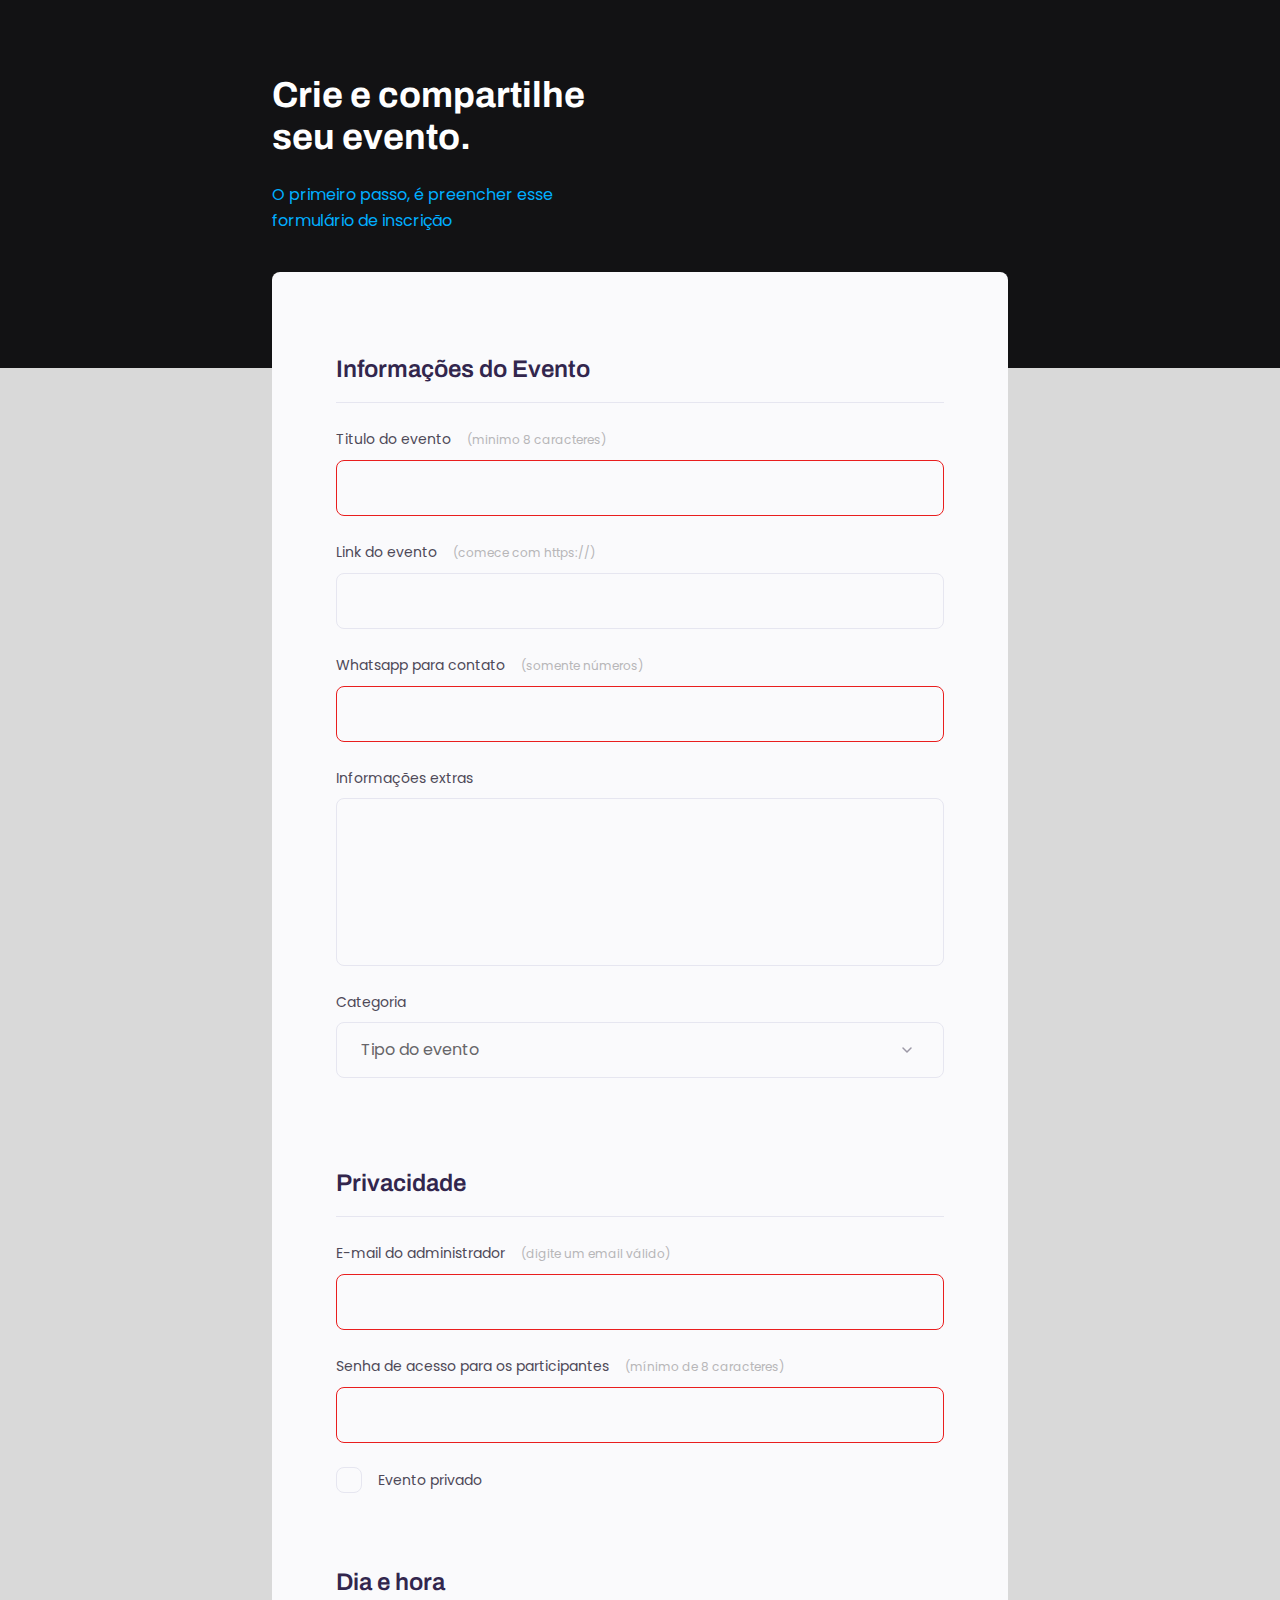
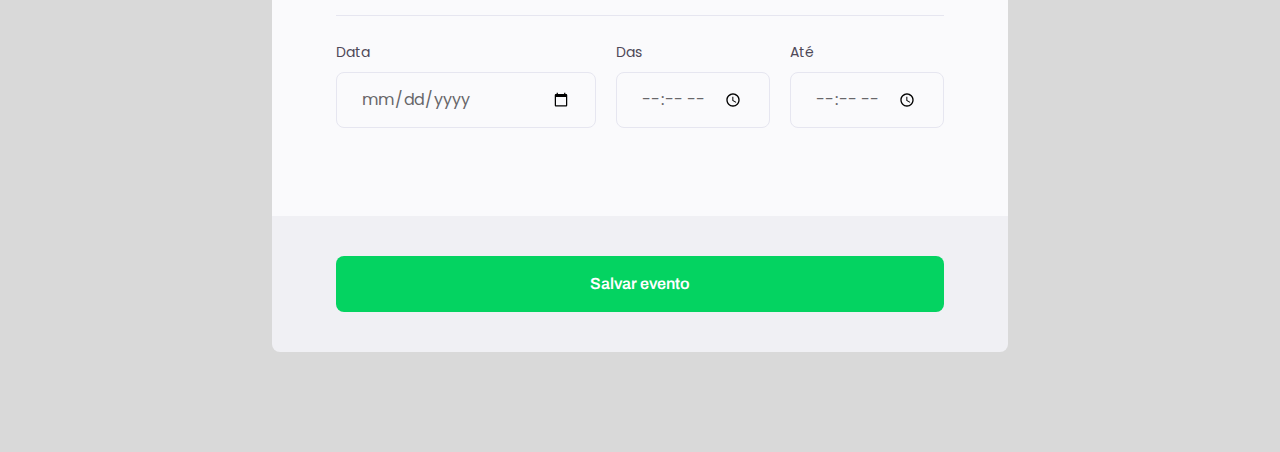
<file: index.html>
<!DOCTYPE html>
<html lang="pt-BR">
<head>
  <meta charset="UTF-8">
  <meta name="viewport" content="width=device-width, initial-scale=1.0">
  <link rel="stylesheet" href="/css/style.css">
  <title>Crie seu evento</title>
</head>
<body>

  <div class="page">
    <header>
      <h1>Crie e compartilhe seu evento.</h1>
      <p>
        O primeiro passo, é preencher esse formulário de inscrição
      </p>
    </header> 
    <form id="my-form">
      <!-- conjunto de campos -->
      <fieldset>
        <legend>Informações do Evento</legend>
        <div class="input-wrapper">
               <label for="event-title">Titulo do evento <span>(minimo 8 caracteres)</span></label>
                      <input type="text" name="event-titulo" id="event-titulo" required minlength="8">
        </div>
        <div class="input-wrapper">
          <label for="link-event">Link do evento <span>(comece com https://)</span></label> 
                 <input type="url" name="link" id="event-link">   
        </div>
          <div class="input-wrapper">
            <label for="event-whatsapp">Whatsapp para contato <span>(somente números)</span></label>
                  <input type="number" name="contato" id="event-whatsapp" required >
            
          </div>
         <div class="input-wrapper">
          <label for="info">Informações extras</label>
                  <textarea id="event-info" ></textarea> 
         </div>
        
         
         
          <div class="input-wrapper">
            <label for="event-category">Categoria</label>
                 <select id="event-category">
                  <option value="live">Tipo do evento</option>
                  <option value="live">Ao vivo</option>
                  <option value="podcast">Podcast</option>
                  <option value="mentoria">Mentori</option>
                 </select>
          </div>
        </fieldset>

        <fieldset>
          <legend>Privacidade</legend>
          <div class="input-wrapper">
            <label for="event-email">E-mail do administrador <span>(digite um email válido)</span></label>
                 <input type="text" name="" id="event-email" required>
          </div>
          
          <div class="input-wrapper">
            <label for="event-password">Senha de acesso para os participantes <span>(mínimo de 8 caracteres)</span></label>
                 <input type="password" name="" id="event-password" required minlength="8">
          </div>
         <div class="checkbox-wrapper">
                <input type="checkbox" name="" id="event-private"> 
                <label for="event-private"> Evento privado</label>
         </div>
        
          </fieldset>

        <fieldset>
          <legend>Dia e hora</legend>
      <div class="col-3">
        <div class="input-wrapper">
          <label for="date"> Data</label>
          <input type="date" id="event-date">
        </div>
         <div class="input-wrapper">
          <label for="">Das</label>
                 <input type="time" name="" id="event-time">
         </div>
              <div class="input-wrapper">
                <label for="">Até</label>
                <input type="time" name="" id="event-time">
              </div>
            
    
      </div>    
         
        
      </fieldset>
     
    </form>

    <div class="rodape">
      <input type="submit" form="my-form" value="Salvar evento"name="" id="event-submit">
    </div>
  </div>
  
</body>
</html>
</file>
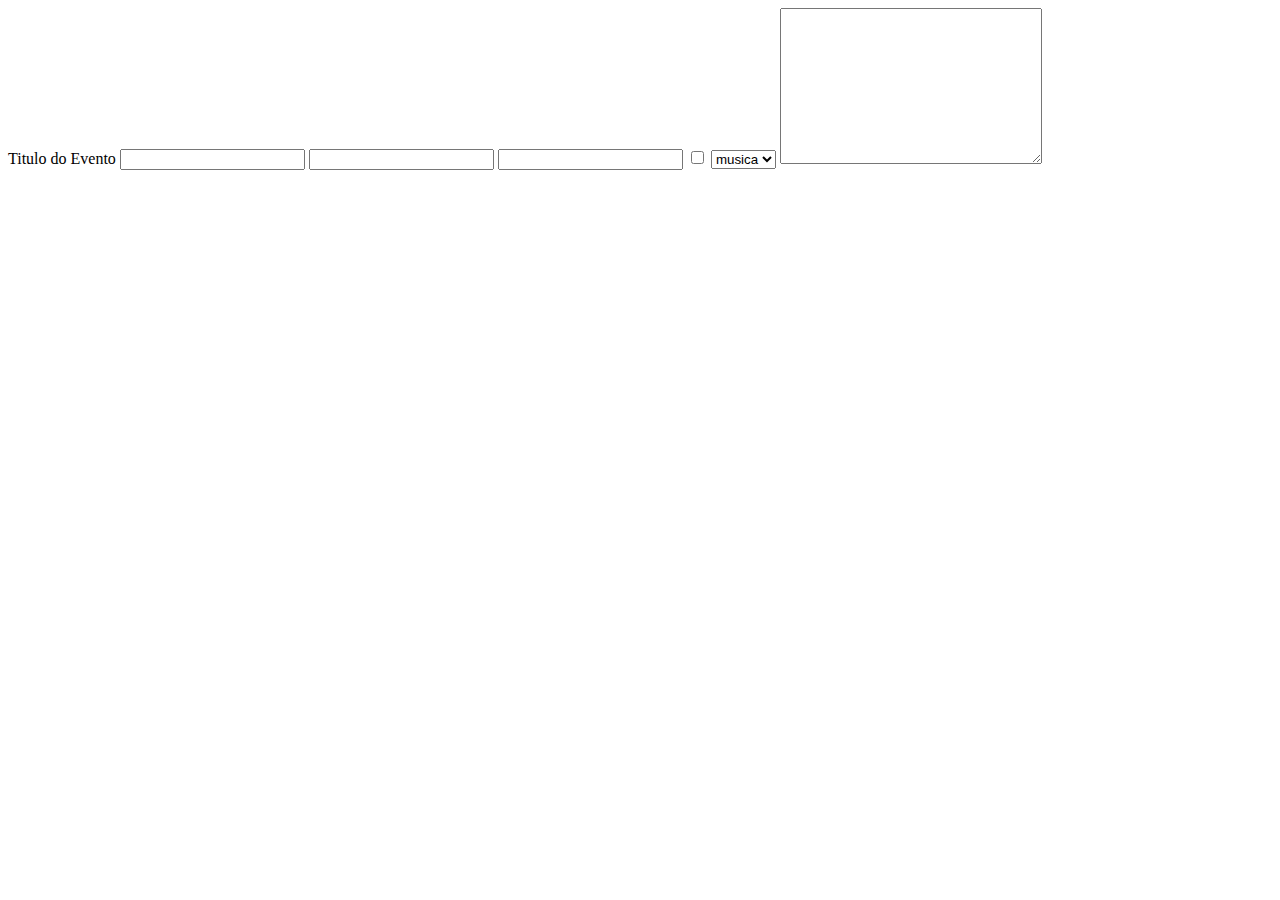
<file: Explicação/camposHTML.html>
<!DOCTYPE html>
<html lang="pt-br">
<head>
  <meta charset="UTF-8">
  <meta name="viewport" content="width=
  , initial-scale=1.0">
  <title>Campos-Formulario</title>
</head>
<body>
    <!-- label vem acompanhada do input para especificar o tipo -->
    <label for="titulo">Titulo do Evento</label>
    <input type="text" name="titulo" id="titulo">
     <!-- no input type mostra o tipo de dado o name server para o jscript achar depois
     e o id para ser tratado pelo css -->

    <!-- alguns dos tipos input  -->
    <input type="password" name="" id="">
    <input type="number" name="" id="">
    <input type="checkbox" name="" id="">

    <select name="" id="">

      <option value="music">musica</option>
      <option value="movie">Filme</option>
    </select>

    <textarea name="" id="" cols="30" rows="10">
      
    </textarea>

</body>
</html>
</file>
<file: css/style.css>
@import url('https://fonts.googleapis.com/css2?family=Archivo:wght@600;700&family=Poppins&display=swap');

*{
  margin:0;
  padding:0;
  box-sizing: border-box;
}
body, input, button, select, textarea {
  font-family:'Poppins', sans-serif; ;
}
body{
  background-color: #D9D9D9;
  margin: 0;
  
}

/* ::before = antes do conteudo
::after = depois do conteudo */
body::before{
  content: '';
  width: 100%;
  height: 368px;
  /* z-index server para deixar o elemento -1 atras do outros ou 1 que é na frente  */
  position: absolute;
  top:0;
  left:0;
  z-index: -1;
  background-color: #121214;
}

.page{

  width: 736px;
  margin:auto;
}

header{
  margin-top: 74px;
  width: 319px;
  

}
header h1{
  font-family: 'Archivo', sans-serif;
  font-weight: bold;
  font-size: 36px;
  line-height: 42px;
  color:white;
  margin-bottom: 24px;
}

header p {
  
  font-family: 'Poppins', sans-serif;
  font-style: normal;
  font-weight: 400;
  font-size: 16px;
  line-height: 26px;
  color: #00aeff;

}

form{
  display: inline-flex;
  flex-direction: column;
  align-items: flex-start;
  padding: 64px;
  margin-top: 38px;
  gap: 48px;
  background-color: #FAFAFC;;
  border-radius: 8px 8px 0px 0px ;
  min-height: 300px;
  
}

fieldset {
  width: 100%;
  gap: 16px;
  width: 608px;
  border: none;
}


fieldset legend {
  width: 100%;
  color:  #32264D;
  font-family: 'Archivo', sans-serif;
  font-size: 24px;
  font-style: normal;
  font-weight: 600;
  line-height: 34px; /* 141.667% */
  border-bottom: 1px solid #E6E6F0;
  margin-bottom: 24px;
  padding: 16px 0;
 
}
.input-wrapper{
  display: flex;
  flex-direction: column;
}

.input-wrapper label, .checkbox-wrapper{
  color: #4E4958;
  font-size: 14px;
  font-weight: 400;
  line-height: 24px; /* 171.429% */
  margin-bottom: 8px;
}
/* colocando duas configurações para o label ele prioriza o que ele está sozinho para o label e o span mantém  */
.input-wrapper label span {

  margin-left: 12px;
  font-size: 12px;
  
  color: #b7b6b8;
}
.input-wrapper label span:hover {

  margin-left: 12px;
  font-size: 12px;
  color: #676669;
  
}


.input-wrapper input, .input-wrapper textarea, .input-wrapper select{
  border-radius:  8px;
  border: 1px solid  #E6E6F0;
  box-sizing: border-box;
  height: 56px;
  width: 100%;
  padding: 0 24px;
  background-color: #FAFAFC;
  color: #676669;
  font-size: 16px;
  line-height: 26px; /* 162.5% */
  margin-bottom: 24px;
  
}
/* formatar imagem em base64 forma de colocar uma imagem em texto */
.input-wrapper select {
    appearance: none;
    -moz-appearance: none;
    -webkit-appearance: none;
    -ms-apperance:none; 
   
    background-image: url("data:image/svg+xml,%3Csvg width='24' height='24' viewBox='0 0 24 24' fill='none' xmlns='http://www.w3.org/2000/svg'%3E%3Cg clip-path='url(%23clip0_1_54)'%3E%3Cpath d='M8 10L12 14L16 10' stroke='%239C98A6' stroke-width='1.5' stroke-linecap='round' stroke-linejoin='round'/%3E%3C/g%3E%3Cdefs%3E%3CclipPath id='clip0_1_54'%3E%3Crect width='24' height='24' fill='white'/%3E%3C/clipPath%3E%3C/defs%3E%3C/svg%3E%0A");
    background-repeat: no-repeat;
    background-position: right 24px top 50%;
  
   
}
.input-wrapper textarea {

   padding: 10px;
   height: 168px;
   resize: none;  

}

.linha {
 
}

.col-3{
  display: flex;
  gap: 20px;
}
 /* pegando a primeira div  */
 .col-3 > div:nth-child(1){
  width: 100%;
  
}

/* button {
  border: none;
  width: 608px;
  height: 56px;
  padding: 15px 40px;
  color: #FFF;
  font-family: 'Archivo';
  font-size: 16px;
  font-weight: 600;
  line-height: 26px;
  border-radius: 8px;
  background: #04D361;
}
button:hover {
  border: none;
  width: 608px;
  height: 56px;
  padding: 15px 40px;
  color: #FFF;
  font-family: 'Archivo';
  font-size: 16px;
  font-weight: 600;
  line-height: 26px;
  border-radius: 8px;
  background: #02833c;
} */


.checkbox-wrapper label {
  display: flex;
  align-items: center;
  gap: 16px;
  margin: 0;
}
.checkbox-wrapper  {
  position: relative;
}
.checkbox-wrapper input {
  position: absolute;
  top:0;
  left:0;
  opacity: 0;
}
.checkbox-wrapper label::before {
 content: '';
 width: 24px;
 height: 24px;
 border-radius: 8px;
 border: 1px solid #E6E6F0;
 display: block;
 background: #FAFAFC;

}



.checkbox-wrapper input:checked + label::before{
  background-image:  url("data:image/svg+xml,%3Csvg width='24' height='24' viewBox='0 0 24 24' fill='none' xmlns='http://www.w3.org/2000/svg'%3E%3Cg clip-path='url(%23clip0_2902_23)'%3E%3Cpath d='M9 16.17L4.83 12L3.41 13.41L9 19L21 7L19.59 5.59L9 16.17Z' fill='%2342D3FF'/%3E%3C/g%3E%3Cdefs%3E%3CclipPath id='clip0_2902_23'%3E%3Crect width='24' height='24' fill='white'/%3E%3C/clipPath%3E%3C/defs%3E%3C/svg%3E ");

}


.checkbox-wrapper input:focus + label::before{
    outline: 2px solid black;
}



.rodape {
  justify-content: center;
  align-items: center;
  display: flex;
  border-radius: 0px 0px 8px 8px;
  background: #F0F0F4;
  width: 736px;
  height: 136px;
  margin-bottom:100px;
}

.rodape input {
  border: none;
  width: 608px;
  height: 56px;
  padding: 15px 40px;
  color: #FFF;
  font-family: 'Archivo';
  font-size: 16px;
  font-weight: 600;
  line-height: 26px;
  border-radius: 8px;
  background: #04D361;
  gap: 10px;
}
.rodape input:hover{
  border: none;
  width: 608px;
  height: 56px;
  padding: 15px 40px;
  color: #FFF;
  font-family: 'Archivo';
  font-size: 16px;
  font-weight: 600;
  line-height: 26px;
  border-radius: 8px;
  background: #03833d;
  gap: 10px;
}

input:invalid{
  border: 1px solid rgb(233, 30, 30);
}
</file>
